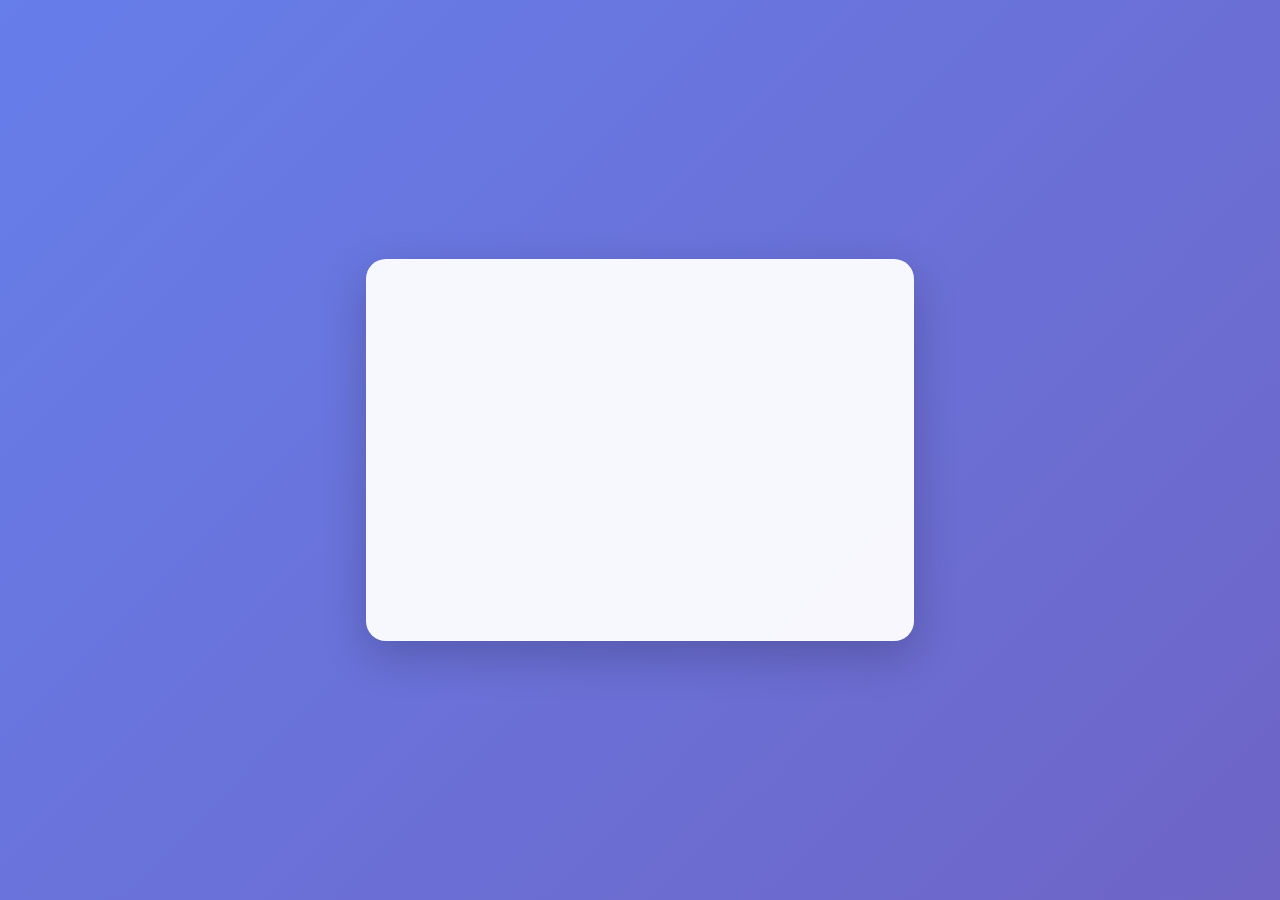
<file: forward.html>
<html lang="zh-TW">
<head>
  <meta charset="UTF-8">
  <meta name="viewport" content="width=device-width, initial-scale=1.0">
  <title>正在跳轉至高雄區邀請碼</title>
  <link rel="stylesheet" href="forward.css">
  <link href="https://fonts.googleapis.com/css2?family=Noto+Sans+TC:wght@400;600&display=swap" rel="stylesheet">
</head>
<body>
  <div class="container">
    <div class="redirect-content">
      <div class="loading-animation">
        <svg class="circular" viewBox="0 0 50 50">
          <defs>
            <linearGradient id="gradient" x1="0%" y1="0%" x2="100%" y2="0%">
              <stop offset="0%" style="stop-color:#667eea;stop-opacity:1" />
              <stop offset="100%" style="stop-color:#764ba2;stop-opacity:1" />
            </linearGradient>
          </defs>
          <circle class="path" cx="25" cy="25" r="20" fill="none" stroke-width="4"></circle>
        </svg>
      </div>
      <h1>跳轉中...</h1>
      <p>正在跳轉至高雄區邀請碼</p>
      <p>如果沒有自動跳轉，請<a href="https://khhtw.github.io/Applyfor" id="manual-link">點擊這裡</a></p>
    </div>
  </div>
  <script src="forward.js"></script>
</body>
</html>
</file>
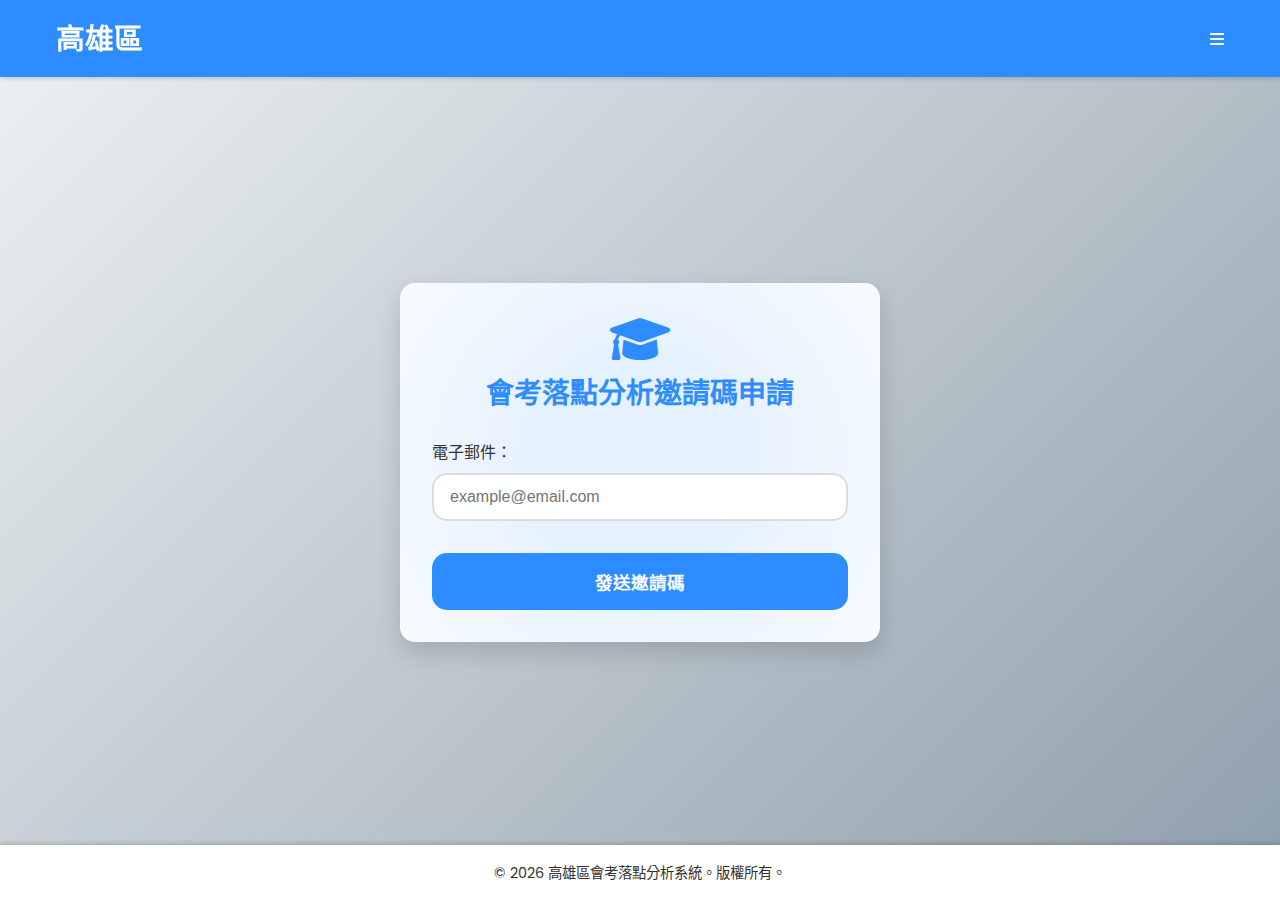
<file: Invitationode.html>
<html lang="zh-TW">
  <head>
    <meta charset="UTF-8" />
    <title>高雄區會考落點分析邀請碼</title>
    <meta name="viewport" content="width=device-width, initial-scale=1.0" />
    <link
      rel="stylesheet"
      href="https://cdnjs.cloudflare.com/ajax/libs/font-awesome/6.0.0-beta3/css/all.min.css"
    />
    <link
      rel="stylesheet"
      href="https://cdnjs.cloudflare.com/ajax/libs/animate.css/4.1.1/animate.min.css"
    />
    <link rel="stylesheet" href="Invitationode.css" />
    <!-- Include hCaptcha script -->
    <script src="https://js.hcaptcha.com/1/api.js" async defer></script>
  </head>
  <body>
    <div class="loading-overlay">
      <div class="loader"></div>
    </div>
    <header class="header">
      <div class="header-content">
        <h1>高雄區</h1>
        <div class="menu-icon" id="menuIcon">
          <i class="fas fa-bars"></i>
        </div>
      </div>
    </header>
    <nav class="nav-menu" id="navMenu">
      <a href="https://khhtw.github.io/" target="_blank">首頁</a>
      <a href="https://khhtw.github.io/report_form" target="_blank">異常回報</a>
      <a href="https://khhtw.github.io/forward.html" target="_blank">備用系統</a>
    </nav>
    <main class="main-content">
      <div class="card animate__animated animate__fadeIn">
        <div class="card-header">
          <i class="fas fa-graduation-cap card-icon"></i>
          <h2>會考落點分析邀請碼申請</h2>
        </div>
        <form id="invitationForm" class="card-form">
          <div class="form-group">
            <label for="email">電子郵件：</label>
            <input
              type="email"
              id="email"
              name="email"
              required
              placeholder="example@email.com"
            />
          </div>
          <!-- hCaptcha widget replacing custom captcha -->
          <div class="form-group">
            <div class="h-captcha" data-sitekey="c998f4a0-45ba-40ec-87da-a006c502f0e6"></div>
          </div>
          <button type="submit" id="submitBtn">發送邀請碼</button>
        </form>
        <div class="progress-bar">
          <div class="progress"></div>
        </div>
        <div id="result" class="result"></div>
        <div id="countdown" class="countdown"></div>
      </div>
    </main>
    <div id="infoModal" class="modal">
      <div class="modal-content animate__animated animate__fadeInDown">
        <span class="close">&times;</span>
        <h2>邀請碼說明</h2>
        <p>收到邀請碼後請盡快前往分析系統進行操作。</p>
        <p>同一電子郵件地址每8小時才能再次申請邀請碼。</p>
        <p>有任何疑問，請聯繫客服。</p>
      </div>
    </div>
    <footer class="footer">
      &copy; <span id="currentYear"></span> 高雄區會考落點分析系統。版權所有。
    </footer>
    <script src="https://cdnjs.cloudflare.com/ajax/libs/gsap/3.9.1/gsap.min.js"></script>
    <script type="module" src="Invitationode.js"></script>
  </body>
</html>
</file>
<file: forward.css>
body {
  margin: 0;
  font-family: 'Noto Sans TC', -apple-system, BlinkMacSystemFont, "Segoe UI", Roboto, sans-serif;
  background: linear-gradient(135deg, #667eea 0%, #764ba2 100%);
  min-height: 100vh;
  display: flex;
  align-items: center;
  justify-content: center;
  animation: gradientShift 15s ease infinite;
  background-size: 200% 200%;
}

.container {
  background: rgba(255, 255, 255, 0.95);
  padding: 3rem;
  border-radius: 20px;
  box-shadow: 0 15px 45px rgba(0, 0, 0, 0.2);
  text-align: center;
  max-width: 90%;
  width: 450px;
  transform: translateY(0);
  animation: floatContainer 6s ease-in-out infinite;
  backdrop-filter: blur(10px);
  border: 1px solid rgba(255, 255, 255, 0.2);
}

h1 {
  color: #2d3748;
  margin-bottom: 1.5rem;
  font-size: 2.2rem;
  font-weight: 600;
  letter-spacing: -0.5px;
}

p {
  color: #4a5568;
  line-height: 1.8;
  font-size: 1.1rem;
  margin: 0.8rem 0;
}

a {
  color: #667eea;
  text-decoration: none;
  font-weight: 600;
  transition: all 0.3s ease;
  padding: 0.2rem 0.5rem;
  border-radius: 4px;
  position: relative;
}

a:hover {
  color: #764ba2;
  background: rgba(102, 126, 234, 0.1);
}

.loading-animation {
  margin: 30px auto;
  width: 60px;
  height: 60px;
  position: relative;
}

.circular {
  animation: rotate 2s linear infinite;
  height: 100%;
  transform-origin: center center;
  width: 100%;
  position: absolute;
  top: 0;
  bottom: 0;
  left: 0;
  right: 0;
  margin: auto;
}

.path {
  stroke: url(#gradient);
  stroke-dasharray: 89, 200;
  stroke-dashoffset: 0;
  stroke-linecap: round;
  animation: dash 1.5s ease-in-out infinite;
}

.redirect-content {
  opacity: 0;
  animation: fadeIn 0.8s ease-out forwards;
}

@keyframes gradientShift {
  0% {
    background-position: 0% 50%;
  }
  50% {
    background-position: 100% 50%;
  }
  100% {
    background-position: 0% 50%;
  }
}

@keyframes floatContainer {
  0%, 100% {
    transform: translateY(0);
  }
  50% {
    transform: translateY(-15px);
  }
}

@keyframes fadeIn {
  from {
    opacity: 0;
    transform: translateY(20px);
  }
  to {
    opacity: 1;
    transform: translateY(0);
  }
}

@keyframes rotate {
  100% {
    transform: rotate(360deg);
  }
}

@keyframes dash {
  0% {
    stroke-dasharray: 1, 200;
    stroke-dashoffset: 0;
  }
  50% {
    stroke-dasharray: 89, 200;
    stroke-dashoffset: -35px;
  }
  100% {
    stroke-dasharray: 89, 200;
    stroke-dashoffset: -124px;
  }
}
</file>
<file: Invitationode.css>
/* Import custom fonts */
@import url('https://fonts.googleapis.com/css2?family=Poppins:wght@300;400;500;600;700&display=swap');

/* Variables */
:root {
  --primary-color: #2d8cff;
  --secondary-color: #00c853;
  --background-color: #fafafa;
  --card-background: #ffffff;
  --accent-color: #ff5252;
  --text-color: #333;
  --shadow-color: rgba(0, 0, 0, 0.15);
  --border-radius: 15px;
  --transition: all 0.3s ease-in-out;
}

/* Global Styles */
* {
  margin: 0;
  padding: 0;
  box-sizing: border-box;
}

body {
  font-family: 'Poppins', sans-serif;
  background: linear-gradient(135deg, #eef2f3 0%, #8e9eab 100%);
  color: var(--text-color);
  min-height: 100vh;
  display: flex;
  flex-direction: column;
}

/* Loading Overlay */
.loading-overlay {
  position: fixed;
  top: 0;
  left: 0;
  z-index: 1200;
  width: 100%;
  height: 100%;
  display: none;
  align-items: center;
  justify-content: center;
  background: rgba(255, 255, 255, 0.6);
}

.loader {
  border: 6px solid var(--background-color);
  border-top: 6px solid var(--primary-color);
  border-radius: 50%;
  width: 50px;
  height: 50px;
  animation: spin 1s linear infinite;
}

@keyframes spin {
  to { transform: rotate(360deg); }
}

/* Header */
.header {
  position: fixed;
  top: 0;
  left: 0;
  width: 100%;
  background-color: var(--primary-color);
  box-shadow: 0 2px 4px var(--shadow-color);
  z-index: 1100;
}
.header-content {
  max-width: 1200px;
  margin: 0 auto;
  padding: 1rem;
  display: flex;
  align-items: center;
  justify-content: space-between;
  color: #fff;
}
.header h1 {
  font-size: 1.8rem;
}

/* Left Side Navigation */
.nav-menu {
  position: fixed;
  top: 0;
  left: -260px;
  width: 260px;
  height: 100%;
  background-color: var(--primary-color);
  padding-top: 4rem;
  display: flex;
  flex-direction: column;
  transition: left 0.3s ease-in-out;
  z-index: 1050;
}
.nav-menu.active {
  left: 0;
}
.nav-menu a {
  color: #fff;
  text-decoration: none;
  padding: 1rem 1.5rem;
  font-weight: 500;
  border-bottom: 1px solid rgba(255, 255, 255, 0.1);
  transition: var(--transition);
}
.nav-menu a:hover {
  background: rgba(255,255,255,0.2);
}

/* Main Content */
.main-content {
  flex: 1;
  margin-top: 80px;
  display: flex;
  align-items: center;
  justify-content: center;
  padding: 2rem;
}

/* Card Component */
.card {
  background-color: var(--card-background);
  border-radius: var(--border-radius);
  padding: 2rem;
  width: 100%;
  max-width: 480px;
  position: relative;
  overflow: hidden;
  box-shadow: 0 10px 25px var(--shadow-color);
}
.card::before {
  content: "";
  position: absolute;
  top: -40%;
  left: -40%;
  width: 180%;
  height: 180%;
  background: radial-gradient(circle, var(--primary-color) 20%, transparent 70%);
  opacity: 0.12;
  animation: rotate 20s linear infinite;
}
@keyframes rotate {
  from { transform: rotate(0deg); }
  to { transform: rotate(360deg); }
}
.card-header {
  text-align: center;
  margin-bottom: 1.5rem;
  position: relative;
  z-index: 1;
}
.card-icon {
  font-size: 3rem;
  color: var(--primary-color);
  margin-bottom: 0.5rem;
  animation: bounce 2s infinite;
}
@keyframes bounce {
  0%, 100% { transform: translateY(0); }
  50% { transform: translateY(-10px); }
}
.card h2 {
  font-size: 1.75rem;
  margin: 0;
  color: var(--primary-color);
}

/* Form Styles */
.card-form {
  position: relative;
  z-index: 1;
}
.form-group {
  margin-bottom: 1rem;
}
.form-group label {
  display: block;
  margin-bottom: 0.5rem;
  font-weight: 500;
}
input[type="email"],
input[type="text"] {
  width: 100%;
  padding: 0.8rem 1rem;
  border: 2px solid #ddd;
  border-radius: var(--border-radius);
  font-size: 1rem;
  transition: var(--transition);
  background-color: rgba(255,255,255,0.95);
}
input[type="email"]:focus,
input[type="text"]:focus {
  border-color: var(--primary-color);
  outline: none;
  box-shadow: 0 0 0 3px rgba(45,140,255,0.2);
}

/* Submit Button */
button[type="submit"] {
  width: 100%;
  background-color: var(--primary-color);
  color: #fff;
  border: none;
  padding: 1rem;
  font-size: 1.1rem;
  font-weight: 600;
  border-radius: var(--border-radius);
  cursor: pointer;
  margin-top: 1rem;
  position: relative;
  overflow: hidden;
  transition: var(--transition);
}
button[type="submit"]:hover {
  background-color: #1a73e8;
  transform: translateY(-2px);
  box-shadow: 0 6px 8px var(--shadow-color);
}
button:disabled {
  background-color: #ccc;
  cursor: not-allowed;
}

/* Progress Bar */
.progress-bar {
  width: 100%;
  height: 4px;
  background-color: #ddd;
  border-radius: 2px;
  margin-top: 1rem;
  overflow: hidden;
  display: none;
}
.progress {
  width: 0%;
  height: 100%;
  background-color: var(--primary-color);
  transition: width 0.3s ease;
}

/* Result Message */
.result {
  margin-top: 1rem;
  padding: 1rem;
  border-radius: var(--border-radius);
  font-weight: 500;
  transition: var(--transition);
  display: none;
}
.result.success {
  background-color: rgba(76, 175, 80, 0.12);
  color: #4caf50;
}
.result.error {
  background-color: rgba(255, 82, 82, 0.12);
  color: var(--accent-color);
}
.result.warning {
  background-color: rgba(255, 213, 79, 0.12);
  color: #ffab00;
}

/* Countdown */
.countdown {
  margin-top: 1rem;
  font-size: 1.1rem;
  font-weight: bold;
  color: #d32f2f;
  display: none;
}

/* Modal */
.modal {
  display: none;
  position: fixed;
  z-index: 1100;
  left: 0;
  top: 0;
  width: 100%;
  height: 100%;
  background: rgba(0,0,0,0.5);
  backdrop-filter: blur(5px);
  justify-content: center;
  align-items: center;
}
.modal-content {
  background: var(--card-background);
  padding: 2rem;
  border-radius: var(--border-radius);
  max-width: 500px;
  width: 90%;
  text-align: center;
  position: relative;
  box-shadow: 0 4px 6px var(--shadow-color);
}
.close {
  position: absolute;
  top: 0.5rem;
  right: 1rem;
  font-size: 1.5rem;
  color: #888;
  cursor: pointer;
  transition: var(--transition);
}
.close:hover {
  color: #444;
}

/* Footer */
.footer {
  text-align: center;
  padding: 1rem;
  background: #fff;
  color: var(--text-color);
  font-size: 0.9rem;
  box-shadow: 0 -2px 4px var(--shadow-color);
}
</file>
